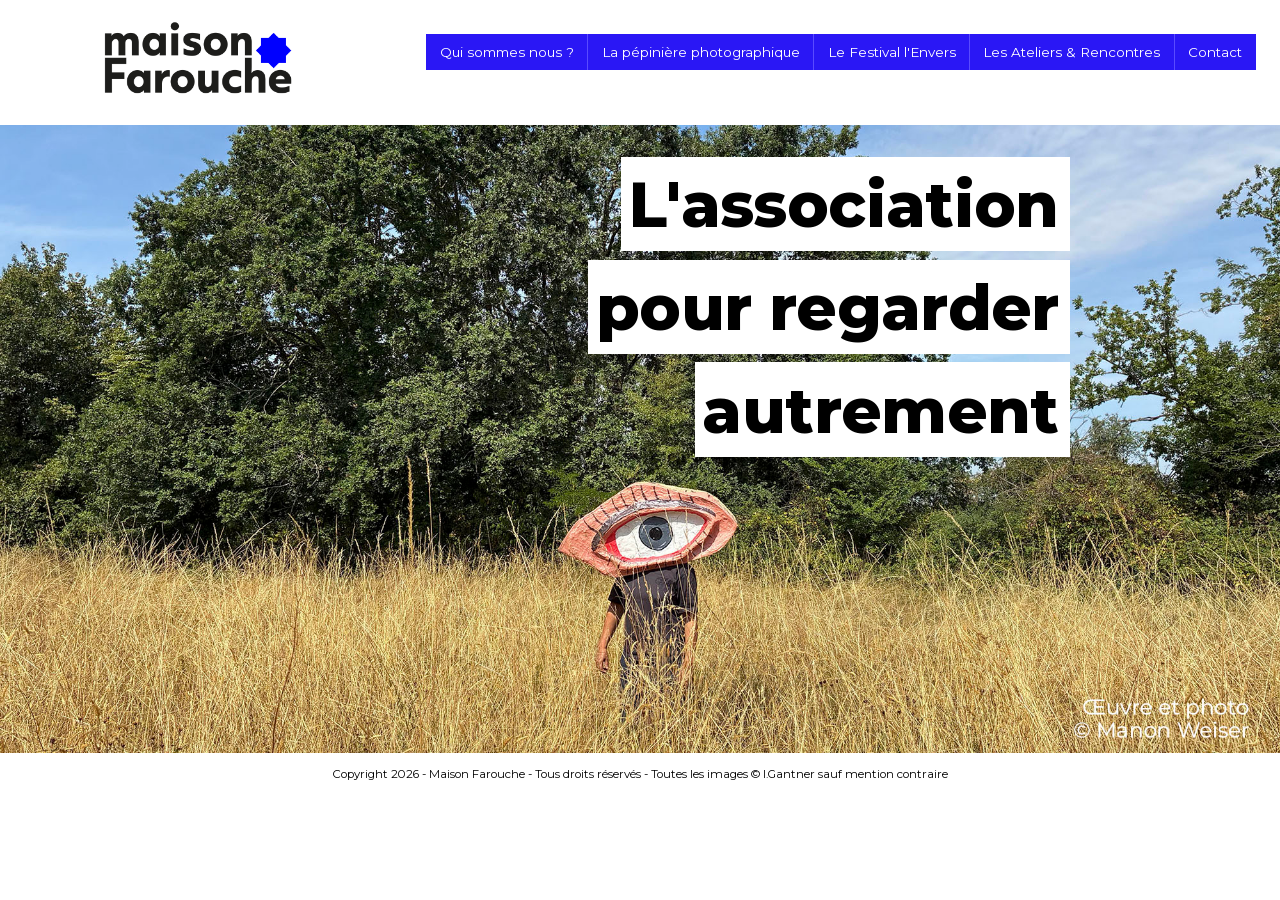
<file: index.html>
<!DOCTYPE html>
<html lang="fr">
<head>
<meta charset="UTF-8">
<meta name="viewport" content="width=device-width, initial-scale=1">
<title>Maison Farouche – Photographie, pépinière photographique et festival à Lignières</title>
<meta name="description" content="Maison Farouche, association de Lignières (Aube) : pépinière photographique, festival l’Envers, ateliers et rencontres pour regarder autrement.">
<meta name="theme-color" content="#2a17f5">
<link rel="canonical" href="https://maison-farouche.org/">
<meta property="og:site_name" content="Maison Farouche">
<meta property="og:type" content="website">
<meta property="og:locale" content="fr_FR">
<meta property="og:title" content="Maison Farouche – Photographie, pépinière photographique et festival à Lignières">
<meta property="og:description" content="Maison Farouche, association de Lignières (Aube) : pépinière photographique, festival l’Envers, ateliers et rencontres pour regarder autrement.">
<meta property="og:url" content="https://maison-farouche.org/">
<meta property="og:image" content="https://maison-farouche.org/images/fond_2000.jpg">
<meta name="twitter:card" content="summary_large_image">
<link rel="icon" href="favicon.ico" sizes="48x48">
<link rel="icon" href="favicon.svg" type="image/svg+xml">
<link rel="icon" href="favicon-32.png" type="image/png" sizes="32x32">
<link rel="apple-touch-icon" href="apple-touch-icon.png">
<link rel="preload" href="fonts/montserrat-latin.woff2" as="font" type="font/woff2" crossorigin>
<link rel="stylesheet" href="site.css">
<link rel="stylesheet" href="home.css">
<script type="application/ld+json">
{"@context":"https://schema.org","@type":"Organization","name":"Maison Farouche","url":"https://maison-farouche.org/","logo":"https://maison-farouche.org/images/logo%20MF.PNG","description":"Association pour promouvoir l’art comme vecteur de démocratisation culturelle, de bien-être, d’éducation et de lien social : pépinière photographique, festival l’Envers, ateliers et rencontres.","address":{"@type":"PostalAddress","addressLocality":"Lignières","addressRegion":"Aube","addressCountry":"FR"}}
</script>
<script src="site.js" defer></script>
</head>
<body>
<header>
  <a class="logo" href="index.html"><img src="images/logo MF.PNG" alt="Maison Farouche" width="364" height="160"></a>
  <button class="burger" aria-label="Menu" aria-expanded="false" aria-controls="menu">
    <span></span><span></span><span></span>
  </button>
  <nav id="menu" aria-label="Navigation principale">
    <a href="about.html">Qui sommes nous ?</a>
    <a href="residence.html">La pépinière photographique</a>
    <a href="festival.html">Le Festival l'Envers</a>
    <a href="conference.html">Les Ateliers &amp; Rencontres</a>
    <a href="contact.html">Contact</a>
  </nav>
</header>

<section class="hero">
  <h1>
    <span>L'association</span>
    <span>pour regarder</span>
    <span>autrement</span>
  </h1>
</section>

<footer>Copyright 2026 - Maison Farouche - Tous droits réservés - Toutes les images © I.Gantner sauf mention contraire</footer>
</body>
</html>
</file>
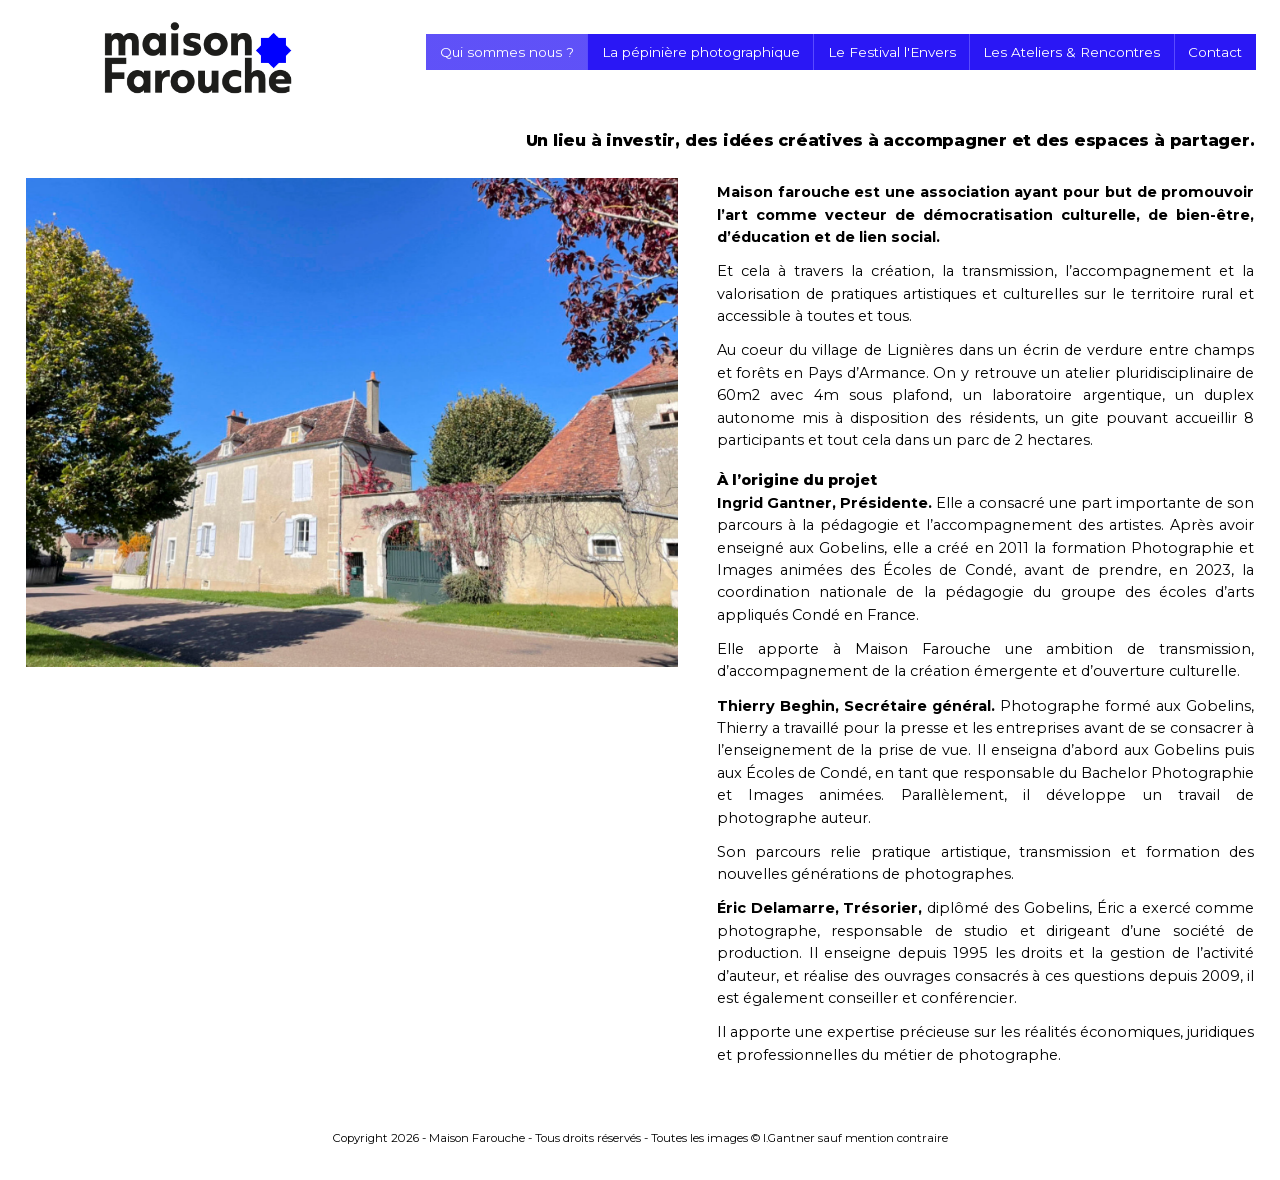
<file: about.html>
<!DOCTYPE html>
<html lang="fr">
<head>
<meta charset="UTF-8">
<meta name="viewport" content="width=device-width, initial-scale=1">
<title>Qui sommes-nous ? – Maison Farouche, association à Lignières</title>
<meta name="description" content="Maison Farouche promeut l’art comme vecteur de démocratisation culturelle, de bien-être, d’éducation et de lien social, à Lignières en Pays d’Armance.">
<meta name="theme-color" content="#2a17f5">
<link rel="canonical" href="https://maison-farouche.org/about.html">
<meta property="og:site_name" content="Maison Farouche">
<meta property="og:type" content="website">
<meta property="og:locale" content="fr_FR">
<meta property="og:title" content="Qui sommes-nous ? – Maison Farouche, association à Lignières">
<meta property="og:description" content="Maison Farouche promeut l’art comme vecteur de démocratisation culturelle, de bien-être, d’éducation et de lien social, à Lignières en Pays d’Armance.">
<meta property="og:url" content="https://maison-farouche.org/about.html">
<meta property="og:image" content="https://maison-farouche.org/images/lieu/1600-lieu/lieu-1-h.jpg">
<meta name="twitter:card" content="summary_large_image">
<link rel="icon" href="favicon.ico" sizes="48x48">
<link rel="icon" href="favicon.svg" type="image/svg+xml">
<link rel="icon" href="favicon-32.png" type="image/png" sizes="32x32">
<link rel="apple-touch-icon" href="apple-touch-icon.png">
<link rel="preload" href="fonts/montserrat-latin.woff2" as="font" type="font/woff2" crossorigin>
<link rel="stylesheet" href="site.css">
<link rel="stylesheet" href="page.css">
<script src="site.js" defer></script>
<script src="about.js" defer></script>
</head>
<body>
<header>
  <a class="logo" href="index.html"><img src="images/logo MF.PNG" alt="Maison Farouche" width="364" height="160"></a>
  <button class="burger" aria-label="Menu" aria-expanded="false" aria-controls="menu">
    <span></span><span></span><span></span>
  </button>
  <nav id="menu" aria-label="Navigation principale">
    <a href="about.html" aria-current="page">Qui sommes nous ?</a>
    <a href="residence.html">La pépinière photographique</a>
    <a href="festival.html">Le Festival l'Envers</a>
    <a href="conference.html">Les Ateliers &amp; Rencontres</a>
    <a href="contact.html">Contact</a>
  </nav>
</header>

<main>
  <h1 class="lead">Un lieu à investir, des idées créatives à accompagner et des espaces à partager.</h1>
  <div class="col1">
    <div class="left">
      <div class="show">
        <img class="slide cur" src="images/lieu/1600-lieu/lieu-1-h.jpg" alt="La maison de Maison Farouche à Lignières, façade en pierre et volets bleus sous un ciel clair" fetchpriority="high">
        <img class="slide" src="images/lieu/1600-lieu/qui-2-h.jpg" alt="Le laboratoire argentique : robinet en cuivre, minuteur et bacs de développement, puis agrandisseurs photo au mur">
        <img class="slide" src="images/lieu/1600-lieu/lieu-3-h.jpg" alt="Salon du duplex : canapé, fauteuils et grand portrait en noir et blanc au mur">
        <img class="slide" src="images/lieu/1600-lieu/qui-3-h.jpg" alt="La cour avec son portail, l’atelier en bois et l’allée enherbée du parc">
      </div>
    </div>
    <div class="rest">
      <div class="thierry">
        <p><strong>Thierry Beghin, Secrétaire général.</strong> Photographe formé aux Gobelins, Thierry a travaillé pour la presse et les entreprises avant de se consacrer à l’enseignement de la prise de vue. Il enseigna d’abord aux Gobelins puis aux Écoles de Condé, en tant que responsable du Bachelor Photographie et Images animées. Parallèlement, il développe un travail de photographe auteur.</p>
        <p>Son parcours relie pratique artistique, transmission et formation des nouvelles générations de photographes.</p>
      </div>
    </div>
  </div>
  <div class="col2">
    <div class="info">
      <div class="infoin">
        <div class="txt" id="txt">
          <p><strong>Maison farouche est une association ayant pour but de promouvoir l’art comme vecteur de démocratisation culturelle, de bien-être, d’éducation et de lien social.</strong></p>
          <p>Et cela à travers la création, la transmission, l’accompagnement et la valorisation de pratiques artistiques et culturelles sur le territoire rural et accessible à toutes et tous.</p>
          <p>Au coeur du village de Lignières dans un écrin de verdure entre champs et forêts en Pays d’Armance. On y retrouve un atelier pluridisciplinaire de 60m2 avec 4m sous plafond, un laboratoire argentique, un duplex autonome mis à disposition des résidents, un gite pouvant accueillir 8 participants et tout cela dans un parc de 2 hectares.</p>
          <div class="orig">
            <h2>À l’origine du projet</h2>
            <p><strong>Ingrid Gantner, Présidente.</strong> Elle a consacré une part importante de son parcours à la pédagogie et l’accompagnement des artistes. Après avoir enseigné aux Gobelins, elle a créé en 2011 la formation Photographie et Images animées des Écoles de Condé, avant de prendre, en 2023, la coordination nationale de la pédagogie du groupe des écoles d’arts appliqués Condé en France.</p>
            <p>Elle apporte à Maison Farouche une ambition de transmission, d’accompagnement de la création émergente et d’ouverture culturelle.</p>
          </div>
        </div>
        <button class="more" type="button" aria-expanded="false" aria-controls="txt">Voir plus</button>
      </div>
    </div>
    <div class="rest">
      <p><strong>Éric Delamarre, Trésorier,</strong> diplômé des Gobelins, Éric a exercé comme photographe, responsable de studio et dirigeant d’une société de production. Il enseigne depuis 1995 les droits et la gestion de l’activité d’auteur, et réalise des ouvrages consacrés à ces questions depuis 2009, il est également conseiller et conférencier.</p>
      <p>Il apporte une expertise précieuse sur les réalités économiques, juridiques et professionnelles du métier de photographe.</p>
    </div>
  </div>
  <button class="more less" type="button" aria-controls="txt">Voir moins</button>
</main>

<footer>Copyright 2026 - Maison Farouche - Tous droits réservés - Toutes les images © I.Gantner sauf mention contraire</footer>
</body>
</html>
</file>
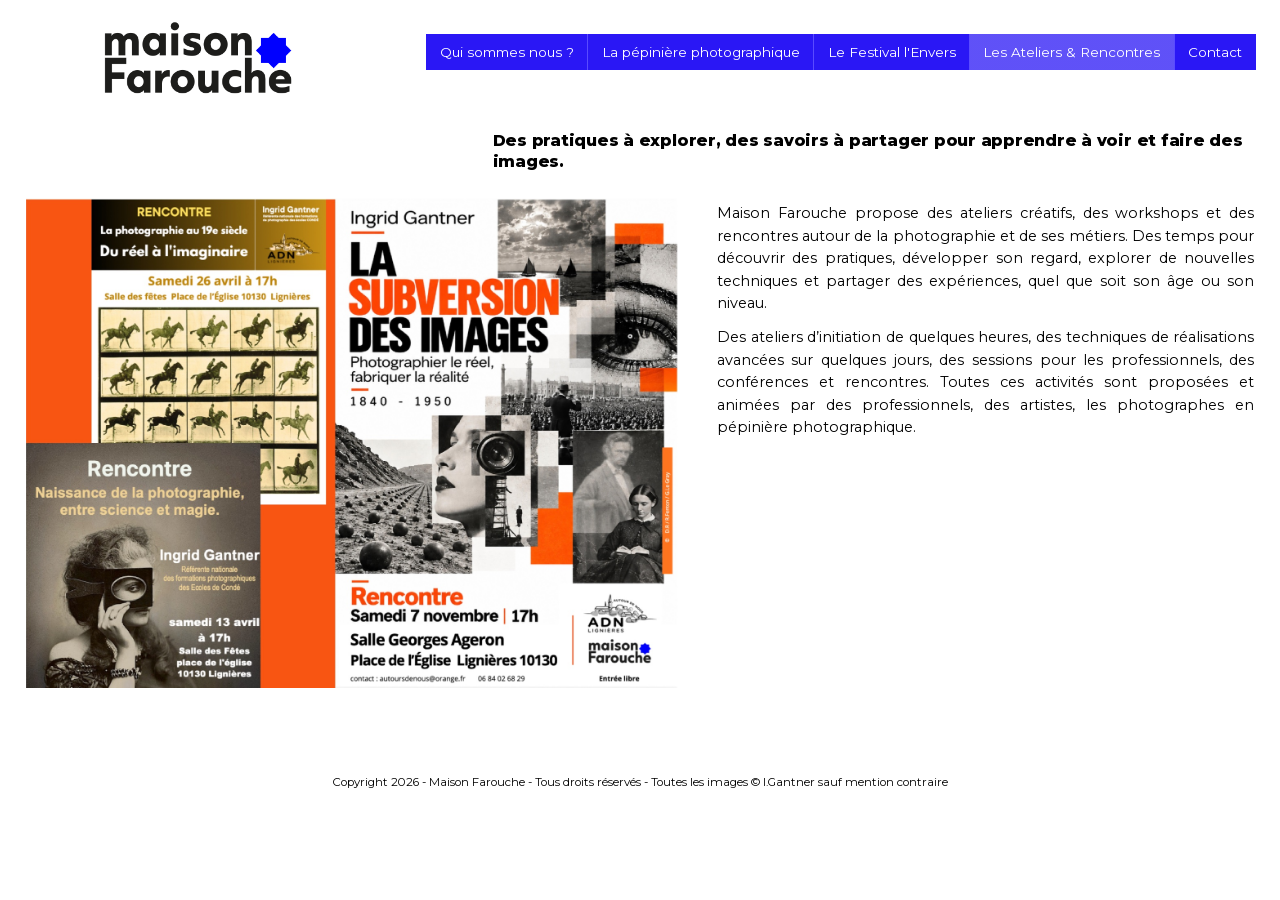
<file: conference.html>
<!DOCTYPE html>
<html lang="fr">
<head>
<meta charset="UTF-8">
<meta name="viewport" content="width=device-width, initial-scale=1">
<title>Ateliers &amp; Rencontres photographie – Maison Farouche</title>
<meta name="description" content="Ateliers créatifs, workshops, conférences et rencontres autour de la photographie, proposés par Maison Farouche à Lignières pour tous les âges et niveaux.">
<meta name="theme-color" content="#2a17f5">
<link rel="canonical" href="https://maison-farouche.org/conference.html">
<meta property="og:site_name" content="Maison Farouche">
<meta property="og:type" content="website">
<meta property="og:locale" content="fr_FR">
<meta property="og:title" content="Ateliers &amp; Rencontres photographie – Maison Farouche">
<meta property="og:description" content="Ateliers créatifs, workshops, conférences et rencontres autour de la photographie, proposés par Maison Farouche à Lignières pour tous les âges et niveaux.">
<meta property="og:url" content="https://maison-farouche.org/conference.html">
<meta property="og:image" content="https://maison-farouche.org/images/conference/1600-conference/conference-1-h.jpg">
<meta name="twitter:card" content="summary_large_image">
<link rel="icon" href="favicon.ico" sizes="48x48">
<link rel="icon" href="favicon.svg" type="image/svg+xml">
<link rel="icon" href="favicon-32.png" type="image/png" sizes="32x32">
<link rel="apple-touch-icon" href="apple-touch-icon.png">
<link rel="preload" href="fonts/montserrat-latin.woff2" as="font" type="font/woff2" crossorigin>
<link rel="stylesheet" href="site.css">
<link rel="stylesheet" href="page.css">
<script src="site.js" defer></script>
</head>
<body>
<header>
  <a class="logo" href="index.html"><img src="images/logo MF.PNG" alt="Maison Farouche" width="364" height="160"></a>
  <button class="burger" aria-label="Menu" aria-expanded="false" aria-controls="menu">
    <span></span><span></span><span></span>
  </button>
  <nav id="menu" aria-label="Navigation principale">
    <a href="about.html">Qui sommes nous ?</a>
    <a href="residence.html">La pépinière photographique</a>
    <a href="festival.html">Le Festival l'Envers</a>
    <a href="conference.html" aria-current="page">Les Ateliers &amp; Rencontres</a>
    <a href="contact.html">Contact</a>
  </nav>
</header>

<main class="short">
  <h1 class="lead">Des pratiques à explorer, des savoirs à partager pour apprendre à voir et faire des images.</h1>
  <div class="col1">
    <div class="left">
      <div class="show">
        <img class="slide cur" src="images/conference/1600-conference/conference-1-h.jpg" alt="Affiches des rencontres d’Ingrid Gantner à Lignières : « La photographie au 19e siècle », « Naissance de la photographie » et « La subversion des images »" fetchpriority="high">
        <img class="slide" src="images/conference/1600-conference/conference-2-h.jpg" alt="Deux personnes préparent l’accrochage d’une exposition" data-credit="Droits réservés">
        <img class="slide" src="images/conference/1600-conference/conference-3-h.jpg" alt="Public assis pendant une conférence projetée dans la salle en bois de Maison Farouche">
      </div>
    <p class="credit"></p>
    </div>
  </div>
  <div class="col2">
    <div class="info">
      <div class="infoin">
        <div class="txt" id="txt">
        <p>Maison Farouche propose des ateliers créatifs, des workshops et des rencontres autour de la photographie et de ses métiers. Des temps pour découvrir des pratiques, développer son regard, explorer de nouvelles techniques et partager des expériences, quel que soit son âge ou son niveau.</p>
        <p>Des ateliers d’initiation de quelques heures, des techniques de réalisations avancées sur quelques jours, des sessions pour les professionnels, des conférences et rencontres. Toutes ces activités sont proposées et animées par des professionnels, des artistes, les photographes en pépinière photographique.</p>
        </div>
      </div>
    </div>
  </div>
</main>

<footer>Copyright 2026 - Maison Farouche - Tous droits réservés - Toutes les images © I.Gantner sauf mention contraire</footer>
</body>
</html>
</file>
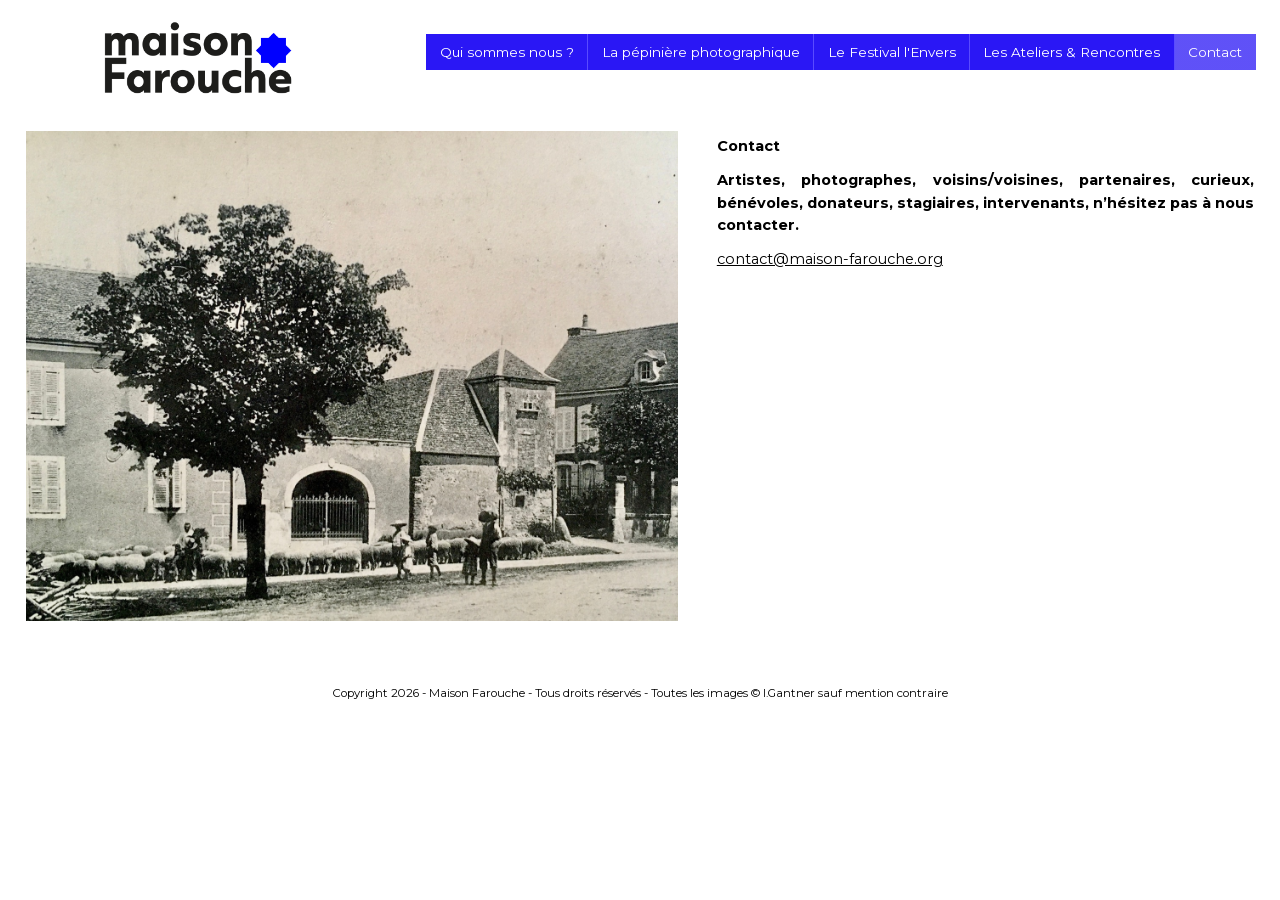
<file: contact.html>
<!DOCTYPE html>
<html lang="fr">
<head>
<meta charset="UTF-8">
<meta name="viewport" content="width=device-width, initial-scale=1">
<title>Contact – Maison Farouche</title>
<meta name="description" content="Contactez Maison Farouche : artistes, photographes, voisins, partenaires, bénévoles, donateurs, stagiaires et intervenants sont les bienvenus.">
<meta name="theme-color" content="#2a17f5">
<link rel="canonical" href="https://maison-farouche.org/contact.html">
<meta property="og:site_name" content="Maison Farouche">
<meta property="og:type" content="website">
<meta property="og:locale" content="fr_FR">
<meta property="og:title" content="Contact – Maison Farouche">
<meta property="og:description" content="Contactez Maison Farouche : artistes, photographes, voisins, partenaires, bénévoles, donateurs, stagiaires et intervenants sont les bienvenus.">
<meta property="og:url" content="https://maison-farouche.org/contact.html">
<meta property="og:image" content="https://maison-farouche.org/images/contact/contact-1-h.jpg">
<meta name="twitter:card" content="summary_large_image">
<link rel="icon" href="favicon.ico" sizes="48x48">
<link rel="icon" href="favicon.svg" type="image/svg+xml">
<link rel="icon" href="favicon-32.png" type="image/png" sizes="32x32">
<link rel="apple-touch-icon" href="apple-touch-icon.png">
<link rel="preload" href="fonts/montserrat-latin.woff2" as="font" type="font/woff2" crossorigin>
<link rel="stylesheet" href="site.css">
<link rel="stylesheet" href="page.css">
<script src="site.js" defer></script>
</head>
<body>
<header>
  <a class="logo" href="index.html"><img src="images/logo MF.PNG" alt="Maison Farouche" width="364" height="160"></a>
  <button class="burger" aria-label="Menu" aria-expanded="false" aria-controls="menu">
    <span></span><span></span><span></span>
  </button>
  <nav id="menu" aria-label="Navigation principale">
    <a href="about.html">Qui sommes nous ?</a>
    <a href="residence.html">La pépinière photographique</a>
    <a href="festival.html">Le Festival l'Envers</a>
    <a href="conference.html">Les Ateliers &amp; Rencontres</a>
    <a href="contact.html" aria-current="page">Contact</a>
  </nav>
</header>

<main class="short">
  <div class="col1">
    <div class="left">
      <div class="show">
        <img class="slide cur" src="images/contact/contact-1-h.jpg" alt="Carte postale ancienne du village : maisons, grand arbre et troupeau de moutons dans la rue" fetchpriority="high">
        <img class="slide" src="images/contact/contact-2-h.jpg" alt="Quatre personnes accrochent ensemble un grand tirage au mur">
      </div>
    </div>
  </div>
  <div class="col2">
    <div class="info">
      <div class="infoin">
        <div class="txt" id="txt">
        <h1 class="ttl">Contact</h1>
        <p><strong>Artistes, photographes, voisins/voisines, partenaires, curieux, bénévoles, donateurs, stagiaires, intervenants, n’hésitez pas à nous contacter.</strong></p>
        <p><span class="mail" data-u="contact" data-d="maison-farouche.org">contact [at] maison-farouche.org</span></p>
        </div>
      </div>
    </div>
  </div>
</main>

<footer>Copyright 2026 - Maison Farouche - Tous droits réservés - Toutes les images © I.Gantner sauf mention contraire</footer>
</body>
</html>
</file>
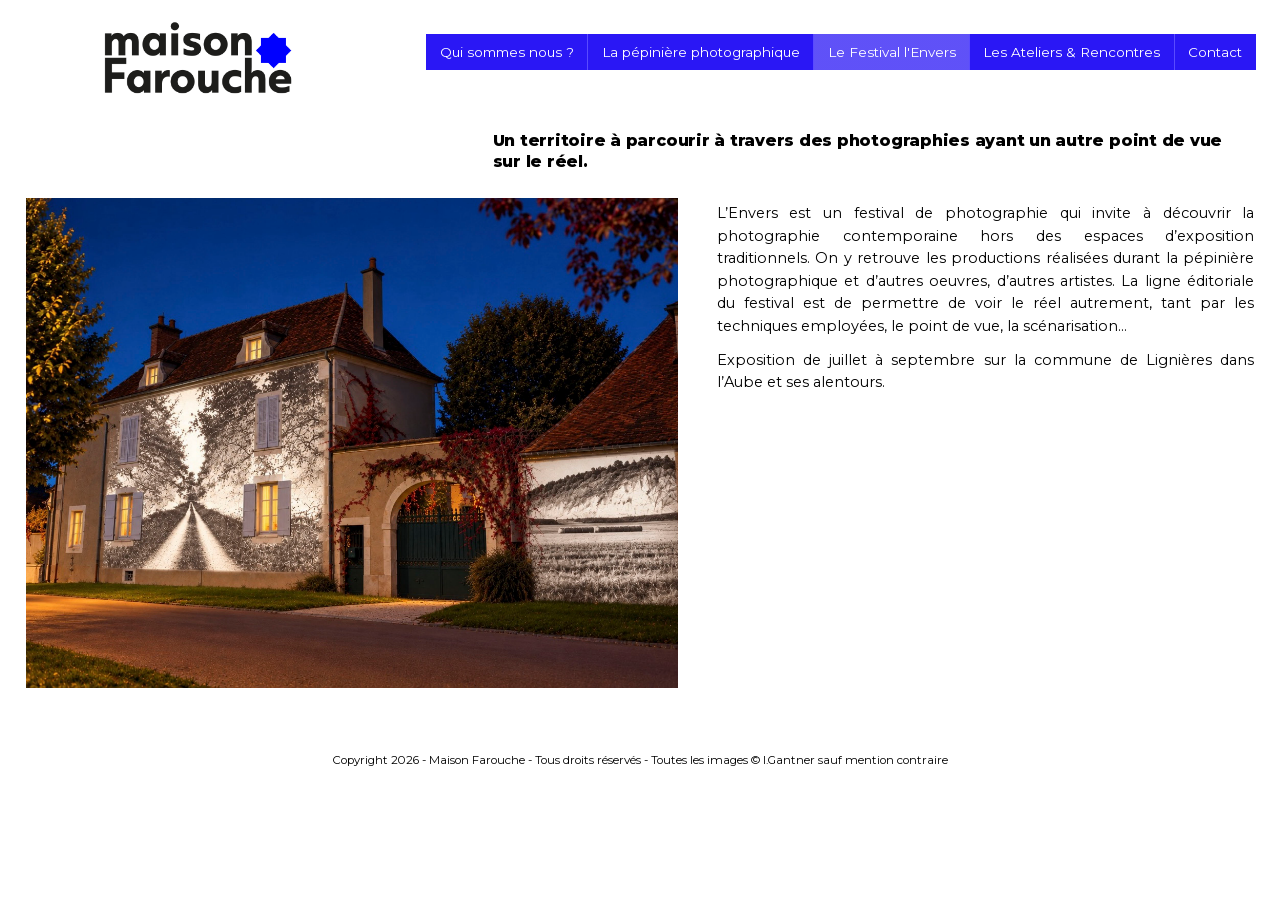
<file: festival.html>
<!DOCTYPE html>
<html lang="fr">
<head>
<meta charset="UTF-8">
<meta name="viewport" content="width=device-width, initial-scale=1">
<title>Festival l’Envers, photographie contemporaine – Maison Farouche</title>
<meta name="description" content="L’Envers, festival de photographie contemporaine de Maison Farouche, de juillet à septembre à Lignières (Aube) et ses alentours.">
<meta name="theme-color" content="#2a17f5">
<link rel="canonical" href="https://maison-farouche.org/festival.html">
<meta property="og:site_name" content="Maison Farouche">
<meta property="og:type" content="website">
<meta property="og:locale" content="fr_FR">
<meta property="og:title" content="Festival l’Envers, photographie contemporaine – Maison Farouche">
<meta property="og:description" content="L’Envers, festival de photographie contemporaine de Maison Farouche, de juillet à septembre à Lignières (Aube) et ses alentours.">
<meta property="og:url" content="https://maison-farouche.org/festival.html">
<meta property="og:image" content="https://maison-farouche.org/images/festival/projection_h.jpg">
<meta name="twitter:card" content="summary_large_image">
<link rel="icon" href="favicon.ico" sizes="48x48">
<link rel="icon" href="favicon.svg" type="image/svg+xml">
<link rel="icon" href="favicon-32.png" type="image/png" sizes="32x32">
<link rel="apple-touch-icon" href="apple-touch-icon.png">
<link rel="preload" href="fonts/montserrat-latin.woff2" as="font" type="font/woff2" crossorigin>
<link rel="stylesheet" href="site.css">
<link rel="stylesheet" href="page.css">
<script src="site.js" defer></script>
</head>
<body>
<header>
  <a class="logo" href="index.html"><img src="images/logo MF.PNG" alt="Maison Farouche" width="364" height="160"></a>
  <button class="burger" aria-label="Menu" aria-expanded="false" aria-controls="menu">
    <span></span><span></span><span></span>
  </button>
  <nav id="menu" aria-label="Navigation principale">
    <a href="about.html">Qui sommes nous ?</a>
    <a href="residence.html">La pépinière photographique</a>
    <a href="festival.html" aria-current="page">Le Festival l'Envers</a>
    <a href="conference.html">Les Ateliers &amp; Rencontres</a>
    <a href="contact.html">Contact</a>
  </nav>
</header>

<main class="short">
  <h1 class="lead">Un territoire à parcourir à travers des photographies ayant un autre point de vue sur le réel.</h1>
  <div class="col1">
    <div class="left">
      <div class="show">
        <img class="slide cur" src="images/festival/projection_h.jpg" alt="Façade d’une maison de Lignières éclairée de nuit par une projection photographique" fetchpriority="high">
      </div>
    </div>
  </div>
  <div class="col2">
    <div class="info">
      <div class="infoin">
        <div class="txt" id="txt">
        <p>L’Envers est un festival de photographie qui invite à découvrir la photographie contemporaine hors des espaces d’exposition traditionnels. On y retrouve les productions réalisées durant la pépinière photographique et d’autres oeuvres, d’autres artistes. La ligne éditoriale du festival est de permettre de voir le réel autrement, tant par les techniques employées, le point de vue, la scénarisation…</p>
        <p>Exposition de juillet à septembre sur la commune de Lignières dans l’Aube et ses alentours.</p>
        </div>
      </div>
    </div>
  </div>
</main>

<footer>Copyright 2026 - Maison Farouche - Tous droits réservés - Toutes les images © I.Gantner sauf mention contraire</footer>
</body>
</html>
</file>
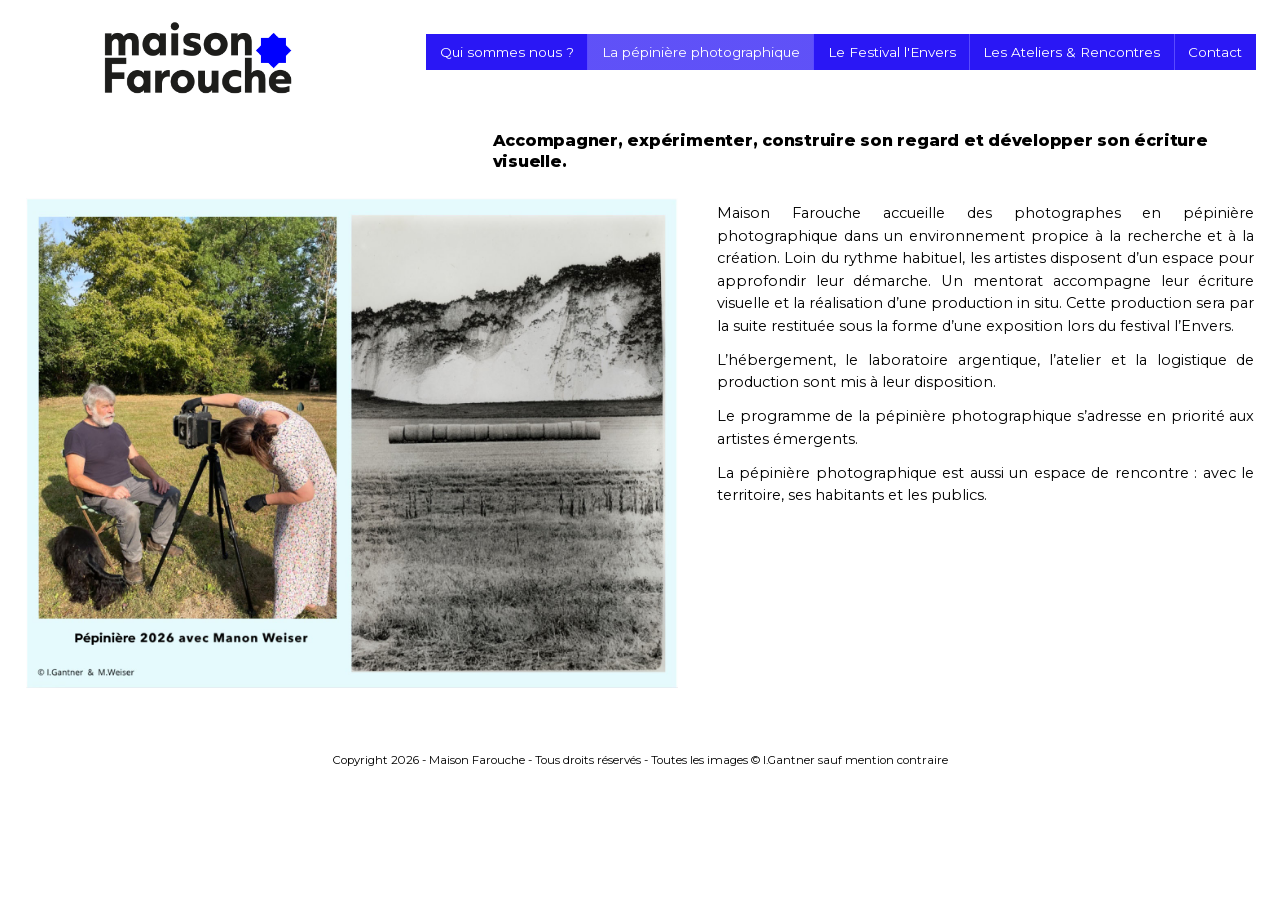
<file: residence.html>
<!DOCTYPE html>
<html lang="fr">
<head>
<meta charset="UTF-8">
<meta name="viewport" content="width=device-width, initial-scale=1">
<title>Pépinière photographique – Maison Farouche</title>
<meta name="description" content="Pépinière photographique de Maison Farouche à Lignières : mentorat, laboratoire argentique, atelier et hébergement pour photographes émergents.">
<meta name="theme-color" content="#2a17f5">
<link rel="canonical" href="https://maison-farouche.org/residence.html">
<meta property="og:site_name" content="Maison Farouche">
<meta property="og:type" content="website">
<meta property="og:locale" content="fr_FR">
<meta property="og:title" content="Pépinière photographique – Maison Farouche">
<meta property="og:description" content="Pépinière photographique de Maison Farouche à Lignières : mentorat, laboratoire argentique, atelier et hébergement pour photographes émergents.">
<meta property="og:url" content="https://maison-farouche.org/residence.html">
<meta property="og:image" content="https://maison-farouche.org/images/residence/1600-residence/residence-1-h.jpg">
<meta name="twitter:card" content="summary_large_image">
<link rel="icon" href="favicon.ico" sizes="48x48">
<link rel="icon" href="favicon.svg" type="image/svg+xml">
<link rel="icon" href="favicon-32.png" type="image/png" sizes="32x32">
<link rel="apple-touch-icon" href="apple-touch-icon.png">
<link rel="preload" href="fonts/montserrat-latin.woff2" as="font" type="font/woff2" crossorigin>
<link rel="stylesheet" href="site.css">
<link rel="stylesheet" href="page.css">
<script src="site.js" defer></script>
</head>
<body>
<header>
  <a class="logo" href="index.html"><img src="images/logo MF.PNG" alt="Maison Farouche" width="364" height="160"></a>
  <button class="burger" aria-label="Menu" aria-expanded="false" aria-controls="menu">
    <span></span><span></span><span></span>
  </button>
  <nav id="menu" aria-label="Navigation principale">
    <a href="about.html">Qui sommes nous ?</a>
    <a href="residence.html" aria-current="page">La pépinière photographique</a>
    <a href="festival.html">Le Festival l'Envers</a>
    <a href="conference.html">Les Ateliers &amp; Rencontres</a>
    <a href="contact.html">Contact</a>
  </nav>
</header>

<main class="short">
  <h1 class="lead">Accompagner, expérimenter, construire son regard et développer son écriture visuelle.</h1>
  <div class="col1">
    <div class="left">
      <div class="show">
        <img class="slide cur" src="images/residence/1600-residence/residence-1-h.jpg" alt="Pépinière photographique 2026 avec Manon Weiser : une photographe règle son appareil à la chambre devant un homme assis dans le jardin, et un tirage noir et blanc d’un champ et de bottes de paille" fetchpriority="high">
        <img class="slide" src="images/residence/1600-residence/residence-2-h.jpg" alt="Ferrotype d’un groupe de personnes debout dans l’herbe, plongé dans une cuvette d’eau">
      </div>
    </div>
  </div>
  <div class="col2">
    <div class="info">
      <div class="infoin">
        <div class="txt" id="txt">
        <p>Maison Farouche accueille des photographes en pépinière photographique dans un environnement propice à la recherche et à la création. Loin du rythme habituel, les artistes disposent d’un espace pour approfondir leur démarche. Un mentorat accompagne leur écriture visuelle et la réalisation d’une production in situ. Cette production sera par la suite restituée sous la forme d’une exposition lors du festival l’Envers.</p>
        <p>L’hébergement, le laboratoire argentique, l’atelier et la logistique de production sont mis à leur disposition.</p>
        <p>Le programme de la pépinière photographique s’adresse en priorité aux artistes émergents.</p>
        <p>La pépinière photographique est aussi un espace de rencontre : avec le territoire, ses habitants et les publics.</p>
        </div>
      </div>
    </div>
  </div>
</main>

<footer>Copyright 2026 - Maison Farouche - Tous droits réservés - Toutes les images © I.Gantner sauf mention contraire</footer>
</body>
</html>
</file>
<file: site.css>
@font-face {
    font-family: 'Montserrat'; font-style: normal; font-weight: 100 900; font-display: swap;
    src: url('fonts/montserrat-latin-ext.woff2') format('woff2');
    unicode-range: U+0100-02BA, U+02BD-02C5, U+02C7-02CC, U+02CE-02D7, U+02DD-02FF, U+0304, U+0308, U+0329, U+1D00-1DBF, U+1E00-1E9F, U+1EF2-1EFF, U+2020, U+20A0-20AB, U+20AD-20C4, U+2113, U+2C60-2C7F, U+A720-A7FF;
  }
  @font-face {
    font-family: 'Montserrat'; font-style: normal; font-weight: 100 900; font-display: swap;
    src: url('fonts/montserrat-latin.woff2') format('woff2');
    unicode-range: U+0000-00FF, U+0131, U+0152-0153, U+02BB-02BC, U+02C6, U+02DA, U+02DC, U+0304, U+0308, U+0329, U+2000-206F, U+20AC, U+2122, U+2191, U+2193, U+2212, U+2215, U+FEFF, U+FFFD;
  }

* { box-sizing: border-box; margin: 0; padding: 0; }
html, body { overflow-x: hidden; max-width: 100%; }
body { font-family: 'Montserrat', sans-serif; background: #fff; color: #000; }

header {
  position: relative; z-index: 10;
  height: 9.75vw; min-height: 70px;
  display: flex; align-items: center; justify-content: space-between;
  padding: 0 1.9vw 0 7.5vw;
}
.logo img { display: block; width: 16.5vw; min-width: 110px; height: auto; }

nav { display: flex; margin-top: -1.6vw; }
nav a {
  background: #2a17f5; color: #fff; text-decoration: none;
  font-size: 1.05vw; font-weight: 400;
  padding: 0 1.05vw; height: 2.8vw; min-height: 34px;
  display: flex; align-items: center; white-space: nowrap;
  border-left: 1px solid #5a4bff;
}
nav a:first-child { border-left: 0; }
nav a:hover { background: #1a0bd0; }
nav a[aria-current="page"], nav a[aria-current="page"]:hover {
  background: #fff linear-gradient(rgba(42,23,245,.75), rgba(42,23,245,.75));
}

.burger {
  display: none; background: #2a17f5; border: 0; cursor: pointer;
  width: 34px; height: 34px; padding: 9px 8px;
  flex-direction: column; justify-content: space-between;
}
.burger span { display: block; height: 2px; background: #fff; border-radius: 2px; transition: transform .2s, opacity .2s; }
.burger[aria-expanded="true"] span:nth-child(1) { transform: translateY(7px) rotate(45deg); }
.burger[aria-expanded="true"] span:nth-child(2) { opacity: 0; }
.burger[aria-expanded="true"] span:nth-child(3) { transform: translateY(-7px) rotate(-45deg); }

footer {
  padding: 1vw 2vw 2.5vw; text-align: center; font-size: clamp(10.5px, 0.9vw, 12.5px); line-height: 1.5;
}

/* Paysage de petite hauteur (iPhone horizontal) */
@media (orientation: landscape) and (max-width: 1024px) {
  header { padding: 0 1.9vw 0 3vw; height: max(22vh, 80px); gap: 1.5vw; }
  .logo { display: block; height: 80%; }
  .logo img { width: auto; min-width: 0; height: 100%; }
  nav { margin-top: 0; min-width: 0; flex-shrink: 1; }
  nav a { font-size: 1.15vw; height: max(2.8vw, 28px); min-height: 0; padding: 0 0.85vw; flex-shrink: 1; white-space: nowrap; }
}

/* Menu hamburger : tablettes/téléphones en portrait, téléphones en paysage */
@media (max-width: 1024px) and (orientation: portrait), (orientation: landscape) and (max-height: 500px) {
  .burger { display: flex; }
  nav {
    display: none; min-width: 0; position: absolute; top: 100%; right: 0; left: 0;
    flex-direction: column; margin: 0;
  }
  nav.open { display: flex; }
  nav a {
    font-size: 16px; height: auto; padding: 16px 24px;
    border-left: 0; border-top: 1px solid #5a4bff;
  }
  nav a:first-child { border-top: 0; }
}

/* Vertical : téléphones et tablettes en portrait */
@media (orientation: portrait) {
  header { height: 35.4vw; justify-content: center; padding: 0; }
  .logo img { width: 62vw; min-width: 0; }
  .burger { position: absolute; top: 14px; right: 14px; }
  footer { padding: 4vw 4.4vw 6vw; }
}
@media (orientation: portrait) and (min-width: 700px) {
  header { height: 18vw; }
  .logo img { width: 32vw; }
}
</file>
<file: home.css>
.hero {
  position: relative; height: 49.1vw;
  --h: 49.1vw;
  background: url('images/fond_2000.jpg') 50% calc(var(--h) * 0.65 - 44.43vw) / cover no-repeat;
}
.hero h1 {
  position: absolute; top: 2.5vw; right: 16.4vw;
  display: flex; flex-direction: column; align-items: flex-end;
  font-size: 4.9vw; font-weight: 800; line-height: 1; letter-spacing: -0.01em;
}
.hero h1 span {
  display: block; background: #fff;
  padding: 0.28em 0.18em 0.22em 0.12em; margin-bottom: 0.14em;
  white-space: nowrap;
}
.hero h1 span:last-child { margin-bottom: 0; }

/* Paysage de petite hauteur (iPhone horizontal) : tout tient dans l'écran */
@media (orientation: landscape) and (max-width: 1024px) {
  .hero { --h: calc(100vh - max(22vh, 80px)); --h: calc(100svh - max(22vh, 80px)); height: var(--h); }
  /* texte proportionné à la hauteur réelle de la photo, comme la maquette */
  .hero h1 { font-size: min(4.9vw, calc(var(--h) * 0.1)); top: 5%; right: 16.4vw; }
}

/* Vertical : téléphones et tablettes en portrait */
@media (orientation: portrait) {
  .hero {
    height: min(130vw, calc(100vh - 35.4vw));
    height: min(130vw, calc(100svh - 35.4vw));
    background-size: auto 137%; background-position: 50% 0;
  }
  .hero h1 {
    top: 22.5vw; right: 4.4vw;
    font-size: 9.4vw; line-height: 1;
  }
  .hero h1 span { padding: 0.25em 0.2em 0.2em 0.5em; margin-bottom: 0.1em; }
}
@media (orientation: portrait) and (min-width: 700px) {
  /* tablette : logo et titre plus petits, au-dessus du personnage */
  .hero { height: min(130vw, calc(100vh - 18vw)); height: min(130vw, calc(100svh - 18vw)); }
  .hero h1 { top: 14vw; font-size: 7.6vw; right: 6vw; }
}
</file>
<file: page.css>
main {
  --fs: clamp(13.5px, 1.2vw, 14.5px);       /* texte : taille visuelle proche de l'iPad horizontal */
  --fs-lead: clamp(14.5px, 1.3vw, 16px);
  display: grid; grid-template-columns: 51fr 42fr; column-gap: 3vw;
  padding: 0.5vw 2vw 4vw; align-items: stretch; row-gap: 3vw;
}
/* Deux colonnes indépendantes : la marge sous le diaporama est toujours de 3vw */
.col1 { grid-column: 1; display: flex; flex-direction: column; min-width: 0; }
.col2 { grid-column: 2; display: flex; flex-direction: column; min-width: 0; }
.col1 .rest { margin-top: 3vw; }

/* Accroche en haut à droite, au-dessus du diaporama et du texte */
.lead {
  grid-column: 1 / -1; justify-self: end; max-width: 62%; text-align: left;
  font-size: var(--fs-lead); font-weight: 800; line-height: 1.3; letter-spacing: -0.015em;
  margin: 0 0 -1vw;
}

/* Diaporama */
.show { position: relative; aspect-ratio: 4 / 3; overflow: hidden; flex: none; }
.slide { position: absolute; inset: 0; display: block; width: 100%; height: 100%; object-fit: cover; opacity: 0; z-index: 0; }
.slide.cur { opacity: 1; z-index: 1; }
.credit { font-size: calc(var(--fs) * 0.8); line-height: 1.4; margin-top: 0.5em; min-height: 1.4em; }

/* Texte */
.info { flex: 1 1 auto; font-size: var(--fs); line-height: 1.55; padding-top: 0.3vw; position: relative; }
.infoin { display: flex; flex-direction: column; height: 100%; }
.txt { flex: 1 1 auto; min-height: 0; overflow: hidden; }
.rest { display: none; font-size: var(--fs); line-height: 1.55; }
.txt, .rest { text-align: justify; hyphens: auto; -webkit-hyphens: auto; }
.txt p + p, .ttl + p, .rest p + p { margin-top: 0.8em; }
.col2 .rest { margin-top: 0.8em; }
.txt p:first-child { font-weight: 700; }
.txt strong, .rest strong { font-weight: 700; }
.ttl { font-size: inherit; font-weight: 700; }
.txt h2 { font-size: 1em; font-weight: 800; margin-top: 1.2em; }
.rest .orig h2 { font-size: 1em; font-weight: 800; margin: 0 0 0.8em; }
.col2 .rest .thierry { margin-bottom: 0.8em; }
.txt a { color: inherit; overflow-wrap: anywhere; }
main.open .rest { display: block; }

/* replié : le bloc de texte épouse exactement la hauteur du diaporama, bouton calé en bas */
@media (orientation: landscape) {
  .info:not(.open) .infoin { position: absolute; inset: 0; }
  .info.open .infoin { height: auto; }
  .info.open { flex: none; }
}
.info:not(.open) .txt {
  -webkit-mask-image: linear-gradient(#000 60%, transparent);
  mask-image: linear-gradient(#000 60%, transparent);
}
.info.open .txt { flex: none; }

/* Boutons « Voir plus » / « Voir moins » */
.more {
  display: block; flex: none; align-self: flex-start; margin: 0.8em 0 0; padding: 0.45em 1.2em; font-size: var(--fs);
  background: #2a17f5; color: #fff; border: 0; cursor: pointer;
  font-family: 'Montserrat', sans-serif; font-weight: 400;
}
.more:hover { background: #1a0bd0; }
.info.open .more { display: none; }
.more.less { display: none; grid-column: 1 / -1; margin-top: -1.2vw; justify-self: start; }
main.open .more.less { display: block; }

/* Pages courtes (sans « Voir plus ») : tout le texte est affiché */
main.short .info .infoin, main.short .info:not(.open) .infoin { position: static; height: auto; }
main.short .info .txt, main.short .info:not(.open) .txt {
  flex: none; max-height: none; overflow: visible; -webkit-mask-image: none; mask-image: none;
}
main.short .txt p:first-child { font-weight: 400; }

/* Ordinateur (souris) : tout le texte à droite, sans bouton ; diaporama fixe en haut pendant le défilement */
@media (orientation: landscape) and (hover: hover) and (pointer: fine) and (min-width: 1000px) {
  main { row-gap: 0; }
  .col1, .col2 { display: contents; }
  .lead { grid-row: 1; margin-bottom: 2vw; }
  .left { grid-column: 1; grid-row: 2 / span 3; position: sticky; top: 1.5vw; align-self: start; }
  .info { grid-column: 2; grid-row: 2; flex: none; }
  .col1 .rest { grid-column: 2; grid-row: 3; margin-top: 0.8em; }
  .col2 .rest { grid-column: 2; grid-row: 4; margin-top: 0.8em; }
  .info .infoin, .info:not(.open) .infoin { position: static; height: auto; }
  .info .txt, .info:not(.open) .txt { overflow: visible; -webkit-mask-image: none; mask-image: none; flex: none; }
  .more, main.open .more.less { display: none; }
  .rest { display: block; }
}

/* Vertical : accroche, puis texte, puis diaporama dessous */
@media (orientation: portrait) {
  main { --fs: clamp(13.5px, 2vw, 14.5px); --fs-lead: clamp(15px, 2.4vw, 16px); display: flex; flex-direction: column; padding: 2vw 4.4vw 8vw; row-gap: 0; }
  .col1, .col2, .left { display: contents; }
  .lead { order: 1; max-width: none; justify-self: auto; margin-bottom: 4vw; }
  .credit { order: 7; }
  .info { order: 2; flex: none; padding-top: 0; }
  .col1 .rest { order: 3; margin-top: 0.8em; }
  .col2 .rest { order: 4; margin-top: 0.8em; }
  .more.less { order: 5; align-self: flex-start; margin-top: 4vw; }
  .show { order: 6; margin-top: 6vw; width: 100%; aspect-ratio: auto; height: 0; padding-bottom: 75%; }
  .infoin { height: auto; }
  .txt { flex: none; max-height: 15em; }
  .info.open .txt { max-height: none; }
  main.short .txt { max-height: none; }
}
</file>
